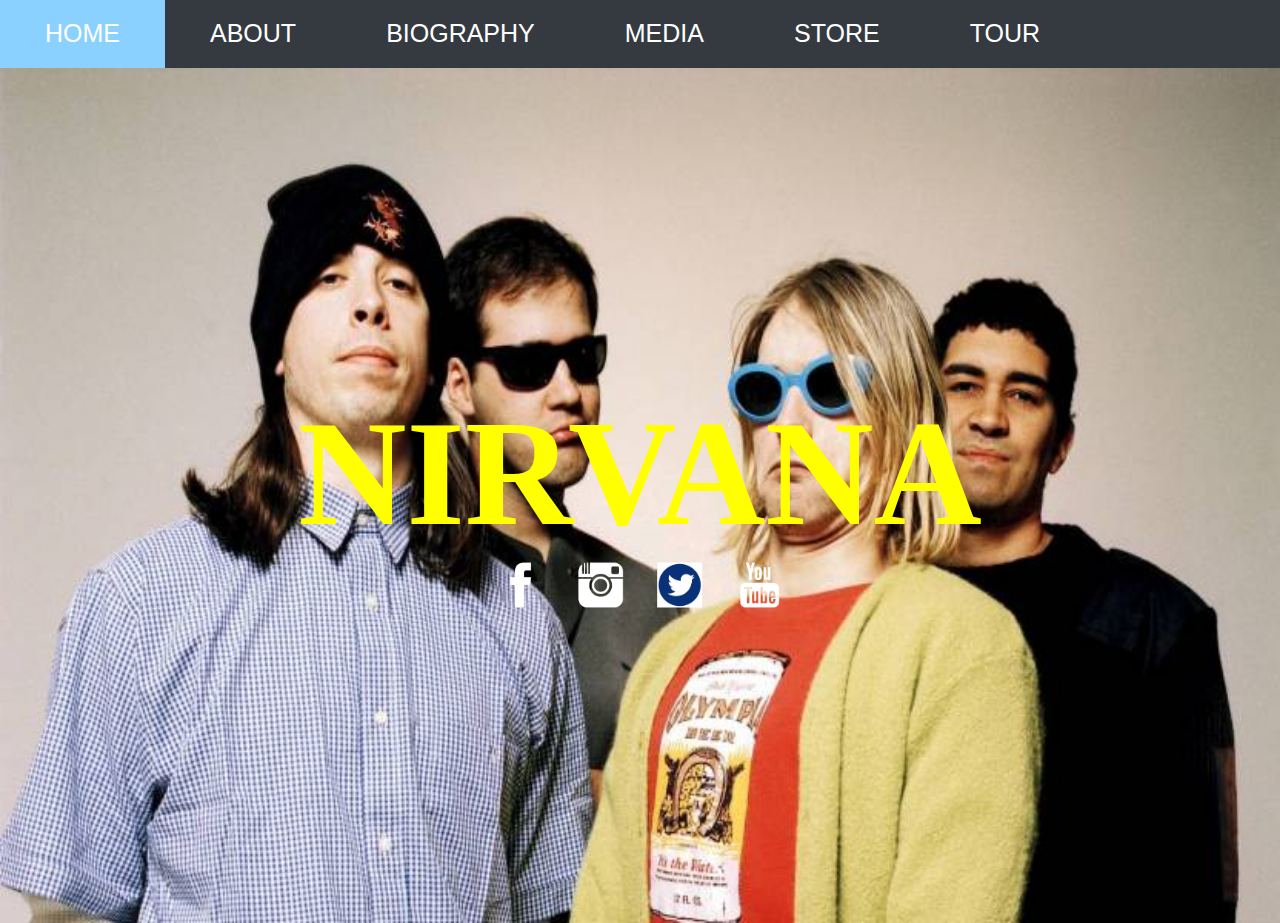
<file: index.html>
<!DOCTYPE html>
<html lang="en">

<head>
    <title>Nirvana home page</title>
    <meta charset="utf-8">
    <meta name="viewport" content="width=device-width, initial-scale=1">
    <link rel="stylesheet" href="https://maxcdn.bootstrapcdn.com/bootstrap/4.3.1/css/bootstrap.min.css">
    <link rel="stylesheet" href="style/style.css">
    <script src="https://ajax.googleapis.com/ajax/libs/jquery/3.3.1/jquery.min.js"></script>
    <script src="https://cdnjs.cloudflare.com/ajax/libs/popper.js/1.14.7/umd/popper.min.js"></script>
    <script src="https://maxcdn.bootstrapcdn.com/bootstrap/4.3.1/js/bootstrap.min.js"></script>
</head>

<body>
    
    <!--Navigation -->
    <header>
        <nav class="navbar navbar-expand-lg navbar-dark bg-dark">
            <button class="navbar-toggler" type="button" data-toggle="collapse" data-target="#navbarTogglerDemo01"
                aria-controls="navbarTogglerDemo01" aria-expanded="false" aria-label="Toggle navigation">
                <span class="navbar-toggler-icon"></span>
            </button>
            <div class="collapse navbar-collapse" id="navbarTogglerDemo01">
                <ul class="navbar-nav mt-2 mt-lg-0">
                    <li class="nav-item active">
                        <a class="nav-link" href="index.html">Home <span class="sr-only">(current)</span></a>
                    </li>
                    <li class="nav-item">
                        <a class="nav-link" href="about.html">About</a>
                    </li>
                    <li class="nav-item">
                        <a class="nav-link" href="index.html">Biography</a>
                    </li>
                    <li class="nav-item">
                        <a class="nav-link" href="index.html">Media</a>
                    </li>
                    <li class="nav-item">
                        <a class="nav-link" href="index.html">Store</a>
                    </li>
                    <li class="nav-item">
                        <a class="nav-link" href="index.html">Tour</a>
                    </li>
                </ul>
            </div>
        </nav>
    </header>
    <!-- navigation -->

    <!-- <section class="home-page">
        <main>
            <div class="background" style="background-image: url('images/banner.jpg')">
                <div class="center-text">
                    <p class="nirvana">Nirvana</p>
                    <div class="social-icon">
                        <ul>
                            <li>
                                <a href="#"><img src="images/twitter.png" /></a>
                            </li>
                            <li>
                                <a href="#"><img src="images/twitter.png" /></a>
                            </li>
                            <li>
                                <a href="#"><img src="images/twitter.png" /></a>
                            </li>
                            <li>
                                <a href="#"><img src="images/twitter.png" /></a>
                            </li>

                        </ul>
                    </div>
                </div>
            </div>
        </main>
    </section> -->
    <!-- <div class="centered">Nirvana</div> -->
  <section>
    <!-- Slideshow container -->
    <div class="slideshow-container">
      <!-- Full-width images with number and caption text -->
      <div class="mySlides fade">
        <img src="images/nirvana1.jpeg" class="bg" />
      </div>

      <div class="mySlides fade">
        <img src="images/nirvana2.jpeg" class="bg" />
      </div>

      <div class="mySlides fade">
        <img src="images/nirvana3.jpeg" class="bg" />
      </div>

      <div class="mySlides fade">
        <img src="images/nirvana4.jpg" class="bg" />
      </div>

      <div class="mySlides fade">
        <img src="images/nirvana5.jpg" class="bg" />
      </div>

      <div class="mySlides fade">
        <img src="images/nirvana6.jpg" class="bg" />
      </div>

      <!-- Social Icons -->

      <div class="socialIcon">
        <h1>NIRVANA</h1>
        <ul>
          <li><a href="https://www.facebook.com/Nirvana/" target="_blank">
              <img src="images/facebook.png" />
            </a>
          </li>
          <li><a href="https://www.instagram.com/nirvana.official.band/" target="_blank">
              <img src="images/instagram.png" />
            </a>
          </li>
          <li><a href="https://twitter.com/Nirvana?ref_src=twsrc%5Egoogle%7Ctwcamp%5Eserp%7Ctwgr%5Eauthor" target="_blank">
              <img src="images/twitter.png" />
            </a>
          </li>
          <li><a href="https://www.youtube.com/channel/UCFMZHIQMgBXTSxsr86Caazw" target="_blank">
              <img src="images/youtube.png" />
            </a>
          </li>
        </ul>
      </div>
      <!-- Social Icons -->
    <script src="script/script.js"></script>
</body>

</html>
</file>
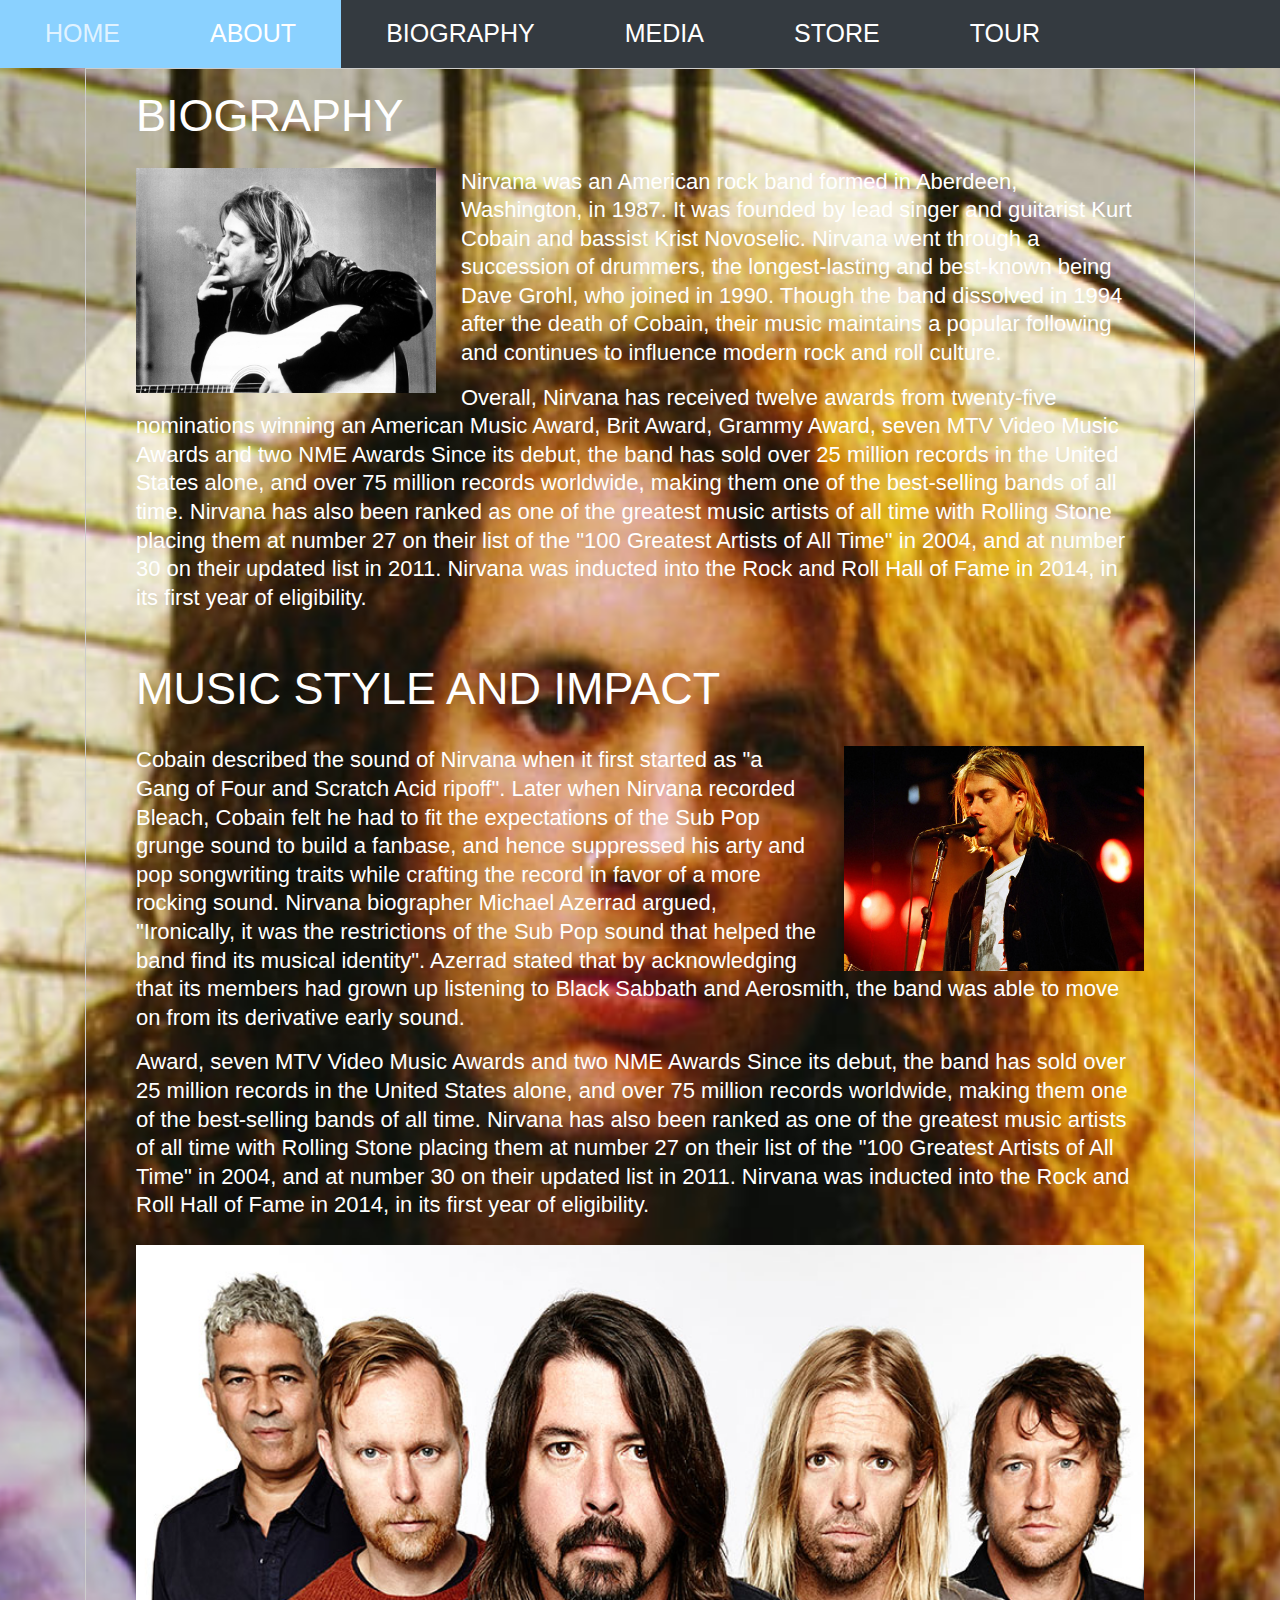
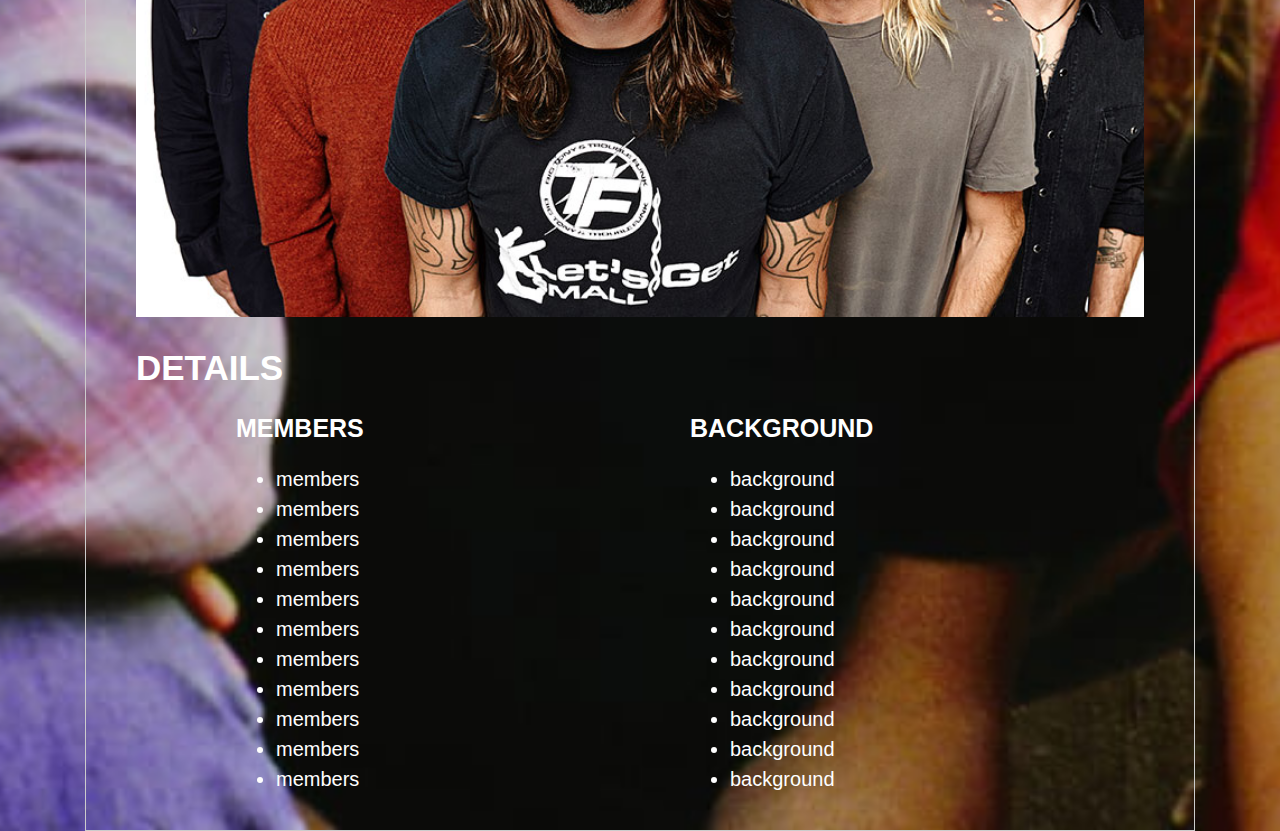
<file: about.html>
<!DOCTYPE html>
<html lang="en">

<head>
    <title>Nirvana about page</title>
    <meta charset="utf-8">
    <meta name="viewport" content="width=device-width, initial-scale=1">
    <link rel="stylesheet" href="https://maxcdn.bootstrapcdn.com/bootstrap/4.3.1/css/bootstrap.min.css">
    <link rel="stylesheet" href="style/style.css">
    <script src="https://ajax.googleapis.com/ajax/libs/jquery/3.3.1/jquery.min.js"></script>
    <script src="https://cdnjs.cloudflare.com/ajax/libs/popper.js/1.14.7/umd/popper.min.js"></script>
    <script src="https://maxcdn.bootstrapcdn.com/bootstrap/4.3.1/js/bootstrap.min.js"></script>
</head>

<body>
    <!--navigation -->
    <header>
        <nav class="navbar navbar-expand-lg navbar-dark bg-dark">
            <button class="navbar-toggler" type="button" data-toggle="collapse" data-target="#navbarTogglerDemo01"
                aria-controls="navbarTogglerDemo01" aria-expanded="false" aria-label="Toggle navigation">
                <span class="navbar-toggler-icon"></span>
            </button>
            <div class="collapse navbar-collapse" id="navbarTogglerDemo01">
                <ul class="navbar-nav mt-2 mt-lg-0">
                    <li class="nav-item">
                        <a class="nav-link" href="index.html">Home <span class="sr-only">(current)</span></a>
                    </li>
                    <li class="nav-item active">
                        <a class="nav-link" href="about.html">About</a>
                    </li>
                    <li class="nav-item">
                        <a class="nav-link" href="index.html">Biography</a>
                    </li>
                    <li class="nav-item">
                        <a class="nav-link" href="index.html">Media</a>
                    </li>
                    <li class="nav-item">
                        <a class="nav-link" href="index.html">Store</a>
                    </li>
                    <li class="nav-item">
                        <a class="nav-link" href="index.html">Tour</a>
                    </li>
                </ul>
            </div>
        </nav>
    </header>
    <!-- navigation -->

    <section class="about-page">
        <main class="background" style="background-image: url('images/about_nirvana_bg.jpeg')">
            <article class="container">
                <div class="inner-content">
                    <div class="biography">
                        <h2>Biography</h2>
                        <p>
                            <img src="images/about_nirvana_biography.jpg" alt="Biography">
                            Nirvana was an American rock band formed in Aberdeen, Washington, in 1987. It was founded by lead singer and guitarist Kurt Cobain and bassist Krist Novoselic. Nirvana went through a succession of drummers, the longest-lasting and best-known being Dave Grohl, who joined in 1990. Though the band dissolved in 1994 after the death of Cobain, their music maintains a popular following and continues to influence modern rock and roll culture.
                            <p>
                                Overall, Nirvana has received twelve awards from twenty-five nominations winning an American Music Award, Brit Award, Grammy Award, seven MTV Video Music Awards and two NME Awards Since its debut, the band has sold over 25 million records in the United States alone, and over 75 million records worldwide, making them one of the best-selling bands of all time. Nirvana has also been ranked as one of the greatest music artists of all time with Rolling Stone placing them at number 27 on their list of the "100 Greatest Artists of All Time" in 2004, and at number 30 on their updated list in 2011. Nirvana was inducted into the Rock and Roll Hall of Fame in 2014, in its first year of eligibility.                            </p>
                        </p>
                    </div>
                    <div class="music-impact">
                        <h2>Music Style and Impact</h2>
                        <p>
                            <img src="images/about_nirvana_musicstyle.jpeg" alt="Biography">
                            Cobain described the sound of Nirvana when it first started as "a Gang of Four and Scratch Acid ripoff". Later when Nirvana recorded Bleach, Cobain felt he had to fit the expectations of the Sub Pop grunge sound to build a fanbase, and hence suppressed his arty and pop songwriting traits while crafting the record in favor of a more rocking sound. Nirvana biographer Michael Azerrad argued, "Ironically, it was the restrictions of the Sub Pop sound that helped the band find its musical identity". Azerrad stated that by acknowledging that its members had grown up listening to Black Sabbath and Aerosmith, the band was able to move on from its derivative early sound.
                            <p>
                                Award, seven MTV Video Music Awards and two NME Awards Since its debut, the band has sold over 25 million records in the United States alone, and over 75 million records worldwide, making them one of the best-selling bands of all time. Nirvana has also been ranked as one of the greatest music artists of all time with Rolling Stone placing them at number 27 on their list of the "100 Greatest Artists of All Time" in 2004, and at number 30 on their updated list in 2011. Nirvana was inducted into the Rock and Roll Hall of Fame in 2014, in its first year of eligibility.                            </p>
                        </p>
                    </div>

                    <div class="center-full-image">
                        <img src="images/about_nirvana_bottomlarge.jpg">
                    </div>

                    <div class="details">
                        <p>Details</p>

                        <div class="inner-details">
                            <div class="detials-mmber">
                                <p>members</p>
                                <ul>
                                    <li>members</li>
                                    <li>members</li>
                                    <li>members</li>
                                    <li>members</li>
                                    <li>members</li>
                                    <li>members</li>
                                    <li>members</li>
                                    <li>members</li>
                                    <li>members</li>
                                    <li>members</li>
                                    <li>members</li>

                                </ul>
                            </div>
                            <div class="detials-bg">
                                    <p>background</p>
                                    <ul>
                                        <li>background</li>
                                        <li>background</li>
                                        <li>background</li>
                                        <li>background</li>
                                        <li>background</li>
                                        <li>background</li>
                                        <li>background</li>
                                        <li>background</li>
                                        <li>background</li>
                                        <li>background</li>
                                        <li>background</li>
                                    </ul>
                            </div>

                        </div>


                    </div>

                </div>
            </article>
        </main>
    </section>
    <script src="script/script.js"></script>
</body>

</html>
</file>
<file: style/style.css>
* {box-sizing:border-box}

body, html{
    margin: 0;
    padding:0; 
    box-sizing: border-box; 
    font-family: Arial, Helvetica, sans-serif;
    height: 95vh;
}

/*navigation*/

.navbar{
    background-color: #000000;
    color: #fff;
    padding: 0px;
}
ul.navbar-nav .nav-item .nav-link{
    color: #fff;
    font-size: 25px;
    text-transform: uppercase;
    padding: 15px 45px;
    font-weight: 500;
}

ul.navbar-nav .nav-item .nav-link:hover{
    background-color: #8ad1ff;
}

.navbar-toggler{
    color: rgba(255,255,255,.5);
    border-color: rgba(255,255,255,.1);
}

ul.navbar-nav .nav-item.active .nav-link{
    background-color: #8ad1ff;
}
li.active {
    background-color:green;
}
/*navigation*/

/*home page for background and center text*/

/* Slideshow container */
.slideshow-container {
    max-width: 100%;
    position: relative;
    margin: auto;
    z-index: 0;
}

/* Hide the images by default */
.mySlides {
  display: block;
  position: relative;
}

.socialIcon{
  position: absolute;
  left: 50%;
  top: 50%;
  transform: translate(-50%,-50%);
  display: flex;
  justify-content: center;
  align-items: center;
  flex-flow: column;
}
h1 {
  color: yellow;
  font-size: 150px;
  font-weight: bold;
  font-family: "Times New Roman", Times, serif;
  margin: 0;
  padding: 0;
}

.socialIcon ul{
  list-style-type: none;
  margin: 0;
  padding: 0;
}

.socialIcon ul li{
  display: inline-block;
  margin: 0 15px;
  padding: 0px;
}

.socialIcon ul li a{
  text-decoration: none;
  display: inline-block;
}

.socialIcon ul li a:hover{
  text-decoration: none;
}


.socialIcon ul li a img{
  width: 45px;
}

/* Fading animation */
.fade {
  -webkit-animation-name: fade;
  -webkit-animation-duration: 1.5s;
  animation-name: fade;
  animation-duration: 1.5s;
}

@-webkit-keyframes fade {
  from {opacity: .4}
  to {opacity: 1}
}

@keyframes fade {
  from {opacity: .4}
  to {opacity: 1}
}

/* full page images */
img.bg {
    min-height: 100%;
    min-width: 100%;
    max-width: 100%;
    position: relative;
    height: 95vh;
}
.fade:not(.show){
    opacity:1 !important;
}

@media screen and (max-width: 767px){
  h1{
    font-size:50px; 
  }
  .socialIcon ul li{
    margin: 0 5px;
  }

  .socialIcon ul li a img{
    width: 30px;
  }
}


/*about page*/

.about-page .background{
    background-repeat: no-repeat;
    background-position: center center; 
    background-size: cover;
    background-color: #512e92;
    /* position: absolute; */
    /* overflow: auto; */
    width: 100%;
    height: 100%;
}
.about-page .container .inner-content{
    border: 1px solid #ccc;
    background:rgba(255, 255, 255, 0.01);
    color: #fff;
    padding: 20px 50px;
}

.about-page .container .inner-content .biography h2{
    font-size: 45px;
    text-transform: uppercase;
    margin-bottom: 25px;
}
.about-page .container .inner-content .biography p{
    font-size: 22px;
    font-weight: 500;
    line-height: 1.3;

}

.about-page .container .inner-content .biography img{
    width: 300px;
    height: 225px;
    margin-right: 25px;
    float: left;
}

.about-page .container .inner-content .music-impact h2{
    font-size: 45px;
    text-transform: uppercase;
    margin-bottom: 30px;
    margin-top: 50px;
}
.about-page .container .inner-content .music-impact p{
    font-size: 22px;
    font-weight: 500;
    line-height: 1.3;
}

.about-page .container .inner-content .music-impact img{
    width: 300px;
    height: 225px;
    margin-left: 25px;
    float: right;
}
.about-page .container .inner-content .center-full-image{
    display: flex;
    justify-content: center;
    align-items: center;
    margin: 25px 0;
}
.about-page .container .inner-content .center-full-image img{
    width: 100%;
}

.about-page .container .inner-content .details p{
    font-size: 35px;
    text-transform: uppercase;
    font-weight: 700;
}
.about-page .container .inner-content .details .inner-details{
    display: flex;
    justify-content: center;
    align-items: center;
    margin-left: 100px;    
}
.about-page .container .inner-content .details .inner-details p{
    font-size: 25px;
    text-transform: uppercase;
    font-weight: 700;
}

.about-page .container .inner-content .details .inner-details .detials-mmber{
    flex: 1;
}
.about-page .container .inner-content .details .inner-details .detials-bg{
    flex: 1;
}

.about-page .container .inner-content .details .inner-details ul li{
    font-size: 20px;
    font-weight: 500;
}

/*about page*/







/*media query for responsive*/
@media (max-width:992px){
    .navbar{
        padding: 15px;
    }
    ul.navbar-nav .nav-item .nav-link{
        color: #fff;
        font-size: 25px;
        text-transform: uppercase;
        padding: 15px 45px;
        font-weight: 500;
    }
    ul.navbar-nav .nav-item .nav-link{
        display: flex;
        justify-content: center;
        align-items: center;
        }
}

@media (max-width:768px){

    .about-page .container .inner-content{
        padding: 15px;
    }
    
    .about-page .container .inner-content .biography img{
        width: 250px;
        height: 250px;
        margin-right: 0px;
        float: none;
        margin-bottom: 15px;
    }
    .about-page .container .inner-content .biography p{
        font-size:18px; 
    }
    
    .about-page .container .inner-content .music-impact p{
        font-size: 18px;
    }
    
    .about-page .container .inner-content .music-impact img{
        width: 250px;
        height: 250px;
        margin-left: 0;
        float: none;
        margin-bottom: 15px;
    }
    .about-page .container .inner-content .center-full-image{
        display: flex;
        justify-content: center;
        align-items: center;
        margin: 25px 0;
    }
    .about-page .container .inner-content .center-full-image img{
        width: 100%;
    }
    
    .about-page .container .inner-content .details p{
        font-size: 30px;
    }
    .about-page .container .inner-content .details .inner-details{
        margin-left: 0;
        justify-content: flex-start;
        align-items: flex-start;    
        flex-direction: column;
    }
    .about-page .container .inner-content .details .inner-details p{
        font-size: 25px;
    }
}
/*media query for responsive*/
</file>
